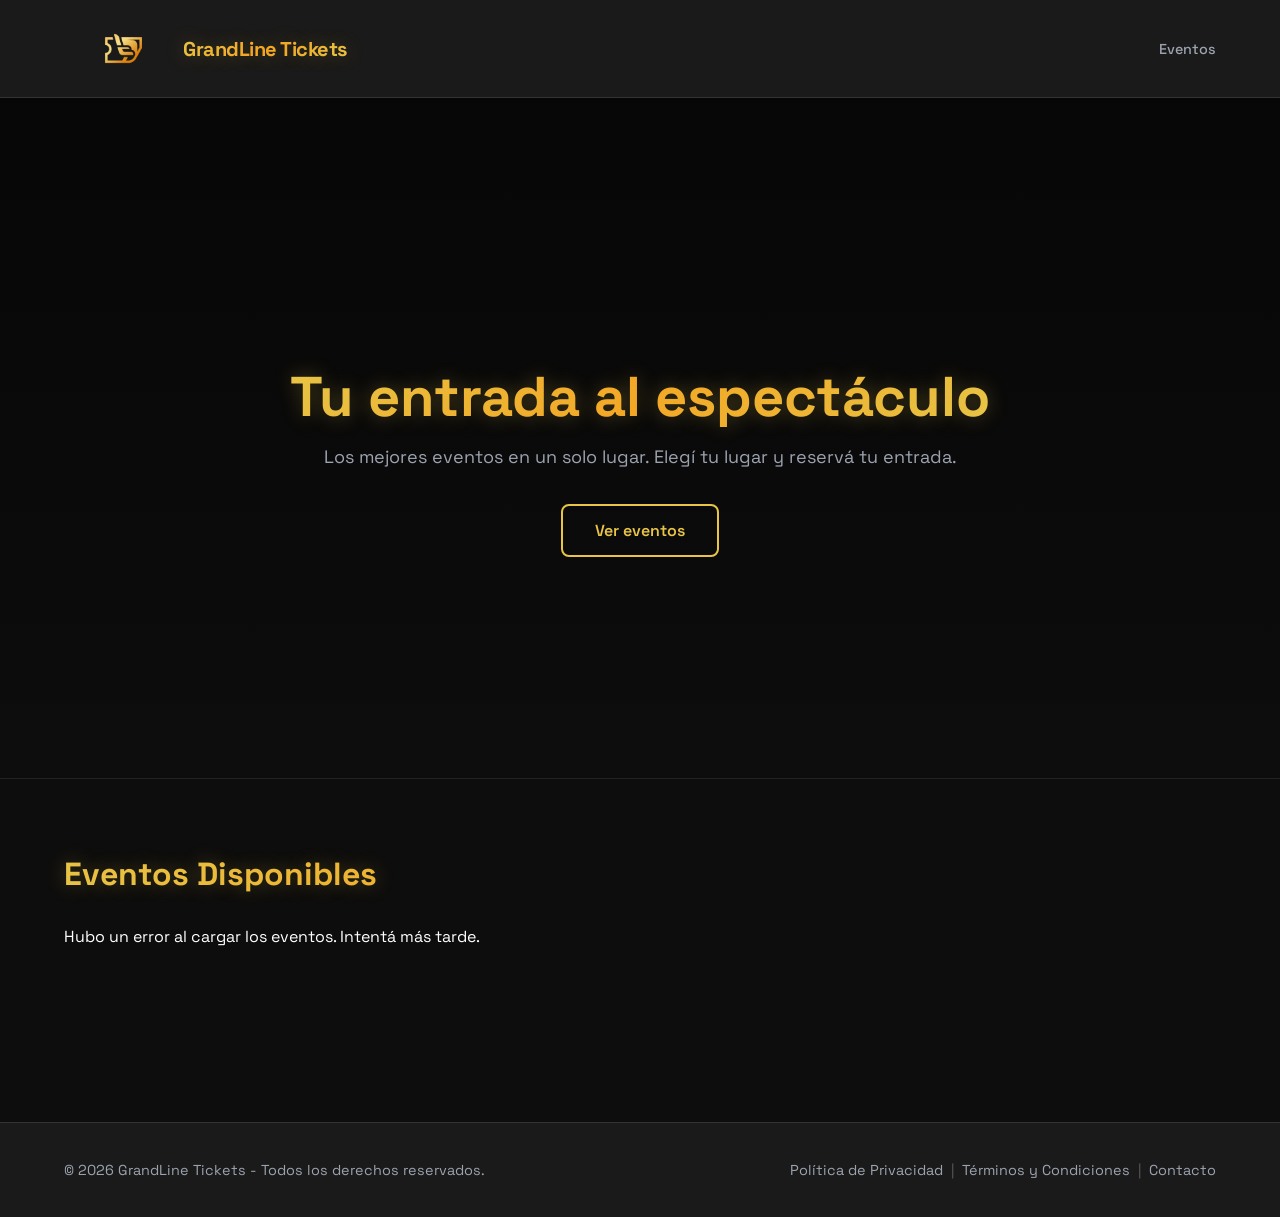
<file: Ticketing-ProyectoSofware/frontend/pages/index.html>
<!DOCTYPE html>
<html lang="es">
<head>
    <meta charset="UTF-8">
    <meta name="viewport" content="width=device-width, initial-scale=1.0">
    <title>GrandLine Tickets - Catálogos de Eventos</title>
    <link href="https://fonts.googleapis.com/css2?family=Space+Grotesk:wght@400;500;600;700&display=swap" rel="stylesheet">
    <link rel="stylesheet" href="../css/styles.css">
</head>
<body>
    <nav class="navbar">
        <div class="navbar-container">
            <div class="navbar-left">
                <img src="../assets/logo.png" alt="Logotipo">
                <a href="index.html" class="navbar-brand">GrandLine Tickets</a>    
            </div>
            <div class="navbar-right">
                <a href="#catalogo" class="nav-link">Eventos</a>
            </div>
        </div>
        
    </nav>

    <section class="hero">
        <div class="hero-overlay"></div>
        <div class="hero-content">
            <h1 class="hero-title">Tu entrada al espectáculo</h1>
            <p class="hero-subtitle">Los mejores eventos en un solo lugar. Elegí tu lugar y reservá tu entrada.</p>
            <a href="#catalogo" class="btn-primary">Ver eventos</a>
        </div>
    </section>
    
    <section class="event-catalog" id="catalogo">
        <div class="catalog-container">
            <h1 class="catalog-title">Eventos Disponibles</h1>
            <!-- Spinner -->
            <div id="spinner" class="hidden">
                <div class="spinner-circle"></div>
                <p>Cargando eventos...</p>
            </div>
    
            <!-- Error -->
            <div id="error-message" class="hidden">
                Hubo un error al cargar los eventos. Intentá más tarde.
            </div>
    
            <!-- Grilla -->
            <div id="events-container" class="hidden"></div>
    
            <!-- Paginación -->
            <div id="pagination-container" class="hidden"></div>
    
        </div>
    </section>


    <footer>
        <div class="footer-content">
            <p>&copy; 2026 GrandLine Tickets - Todos los derechos reservados.</p>
            <nav>
                <a href="#">Política de Privacidad</a> |
                <a href="#">Términos y Condiciones</a> |
                <a href="#">Contacto</a>
            </nav>
        </div>
    </footer>
    
    <script src="../services/api.js"></script>
    <script src="../components/cardEvent.js"></script>
    <script src="../pages/catalog.js"></script>
</body>
</html>
</file>
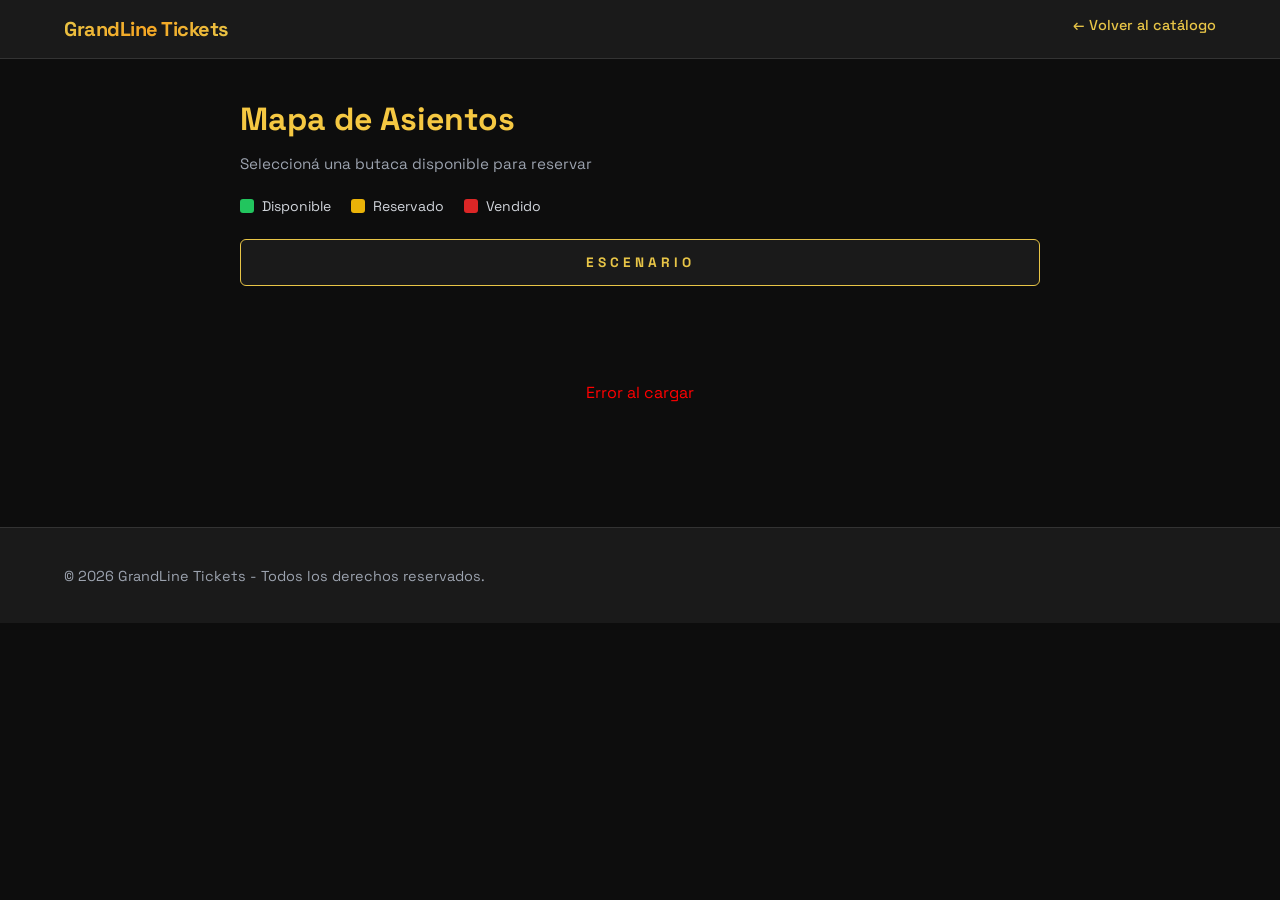
<file: Ticketing-ProyectoSofware/frontend/pages/seat-map.html>
<!DOCTYPE html>
<html lang="es">
<head>
    <meta charset="UTF-8">
    <meta name="viewport" content="width=device-width, initial-scale=1.0">
    <title>GrandLine Tickets - Mapa de Asientos</title>
    <link href="https://fonts.googleapis.com/css2?family=Space+Grotesk:wght@400;500;600;700&display=swap" rel="stylesheet">
    <link rel="stylesheet" href="../css/seat-map.css">
</head>
<body>
    <nav class="navbar">
        <div class="navbar-container">
            <a href="index.html" class="navbar-brand">GrandLine Tickets</a>
            <a href="index.html" class="nav-link">← Volver al catálogo</a>
        </div>
    </nav>

    <div class="page-header">
        <h1 class="page-title">Mapa de Asientos</h1>
        <p class="page-subtitle">Seleccioná una butaca disponible para reservar</p>
        <div class="legend">
            <div class="legend-item">
                <div class="legend-dot dot-available"></div>
                <span>Disponible</span>
            </div>
            <div class="legend-item">
                <div class="legend-dot dot-reserved"></div>
                <span>Reservado</span>
            </div>
            <div class="legend-item">
                <div class="legend-dot dot-sold"></div>
                <span>Vendido</span>
            </div>
        </div>
    </div>

    <div class="stage">
        <div class="stage-bar">ESCENARIO</div>
    </div>

    <div id="spinner" class="spinner-wrapper">
        <div class="spinner-circle"></div>
        <p>Cargando mapa de asientos...</p>
    </div>

    <div id="seatMap" class="seat-map-container hidden"></div>

    <div id="cartPanel" class="hidden cart-panel">
        <h2 class="cart-title">Tu Carrito</h2>
        <div id="cartItems"></div>
        <div id="cartTotal" class="cart-detail"></div>
        <div class="cart-timer">
            <div id="countdownTimer" class="timer-display">05:00</div>
            <p class="timer-label">Tiempo restante para pagar</p>
        </div>
        <button id="confirmPayment" class="btn-confirm" onclick="openPaymentModal()">Pagar</button>
    </div>
<div id="paymentOverlay" class="cart-overlay hidden"></div>
<div id="paymentModal" class="hidden payment-modal">
    
    <div class="payment-summary">
        <div class="summary-header" onclick="toggleSummary()">
            <span id="summaryTitle">🎟 0 butacas — $0</span>
            <span id="summaryArrow">▼</span>
        </div>
        <div id="summaryItems" class="summary-items hidden"></div>
        <div class="summary-timer">
            <span id="paymentTimer" class="timer-display-sm">05:00</span>
            <span class="timer-label">tiempo restante</span>
        </div>
    </div>

    <hr class="modal-divider">

    <h2 class="cart-title">Completá tus datos</h2>
    <div class="payment-form">
        <div class="form-group">
            <label>Nombre y apellido</label>
            <input type="text" id="payerName" placeholder="Juan Pérez">
        </div>
        <div class="form-group">
            <label>Email</label>
            <input type="email" id="payerEmail" placeholder="juan@email.com">
        </div>
        <div class="form-group">
            <label>DNI</label>
            <input type="text" id="payerDni" placeholder="12345678">
        </div>
        <div class="form-group">
            <label>Medio de pago</label>
            <select id="paymentMethod" onchange="toggleCardFields()">
                <option value="">Seleccioná</option>
                <option value="credito">Tarjeta de crédito</option>
                <option value="debito">Tarjeta de débito</option>
                <option value="transferencia">Transferencia bancaria</option>
            </select>
        </div>
        <div id="cardFields" class="hidden">
            <div class="form-group">
                <label>Número de tarjeta</label>
                <input type="text" id="cardNumber" placeholder="1234 5678 9012 3456" maxlength="19">
            </div>
            <div class="form-row">
                <div class="form-group">
                    <label>Vencimiento</label>
                    <input type="text" id="cardExpiry" placeholder="MM/AA" maxlength="5">
                </div>
                <div class="form-group">
                    <label>CVV</label>
                    <input type="text" id="cardCvv" placeholder="123" maxlength="3">
                </div>
            </div>
        </div>
    </div>
    <div class="payment-modal-actions">
        <button class="btn-cancel" onclick="closePaymentModal()">Cancelar</button>
        <button class="btn-confirm" onclick="confirmPayment()">Confirmar pago</button>
    </div>
</div>

    <div id="successModal" class="hidden payment-modal success-modal">
        <div class="success-icon">🎟</div>
        <h2 class="cart-title">¡Compra exitosa!</h2>
        <p class="success-subtitle">Tu entrada fue procesada correctamente.</p>
        <div id="successItems"></div>
        <button class="btn-confirm" onclick="closeSuccessModal()">Cerrar</button>
    </div>

    <div class="toast-container" id="toastContainer"></div>

    <footer>
        <div class="footer-content">
            <p>&copy; 2026 GrandLine Tickets - Todos los derechos reservados.</p>
        </div>
    </footer>

    <script src="../services/api.js"></script>
    <script src="../components/seatCard.js"></script>
    <script src="../pages/seat-map.js"></script>
</body>
</html>
</file>
<file: Ticketing-ProyectoSofware/frontend/css/styles.css>
html {
    scroll-behavior: smooth;
}

body {
    font-family: 'Space Grotesk', sans-serif;
    background-color: #0d0d0d;
    color: white;
    min-height: 100vh;
    margin: 0;
}

.navbar {
    background-color: #1a1a1a;
    border-bottom: 1px solid #333;
    padding: 16px 24px;
}

.navbar-container {
    max-width: 1152px;
    margin: 0 auto;
    display: flex;
    align-items: center;
    justify-content: space-between;
}

.navbar-left {
    display: flex;
    align-items: center;
}

.navbar-right {
    display: flex;
    align-items: center;
}

.nav-link {
    color: #9ca3af;
    text-decoration: none;
    font-size: 0.9rem;
    font-weight: 500;
    transition: color 0.2s ease;
}

.nav-link:hover {
    color: #e8c547;
}

.navbar-brand {
    font-size: 1.25rem;
    font-weight: 700;
    letter-spacing: -0.5px;
    background: linear-gradient(135deg, #e8c547, #f5a623, #e8c547);
    -webkit-background-clip: text;
    -webkit-text-fill-color: transparent;
    background-clip: text;
    text-shadow: 0 0 20px rgba(232, 197, 71, 0.3);
    text-decoration: none;
}

.navbar img {
    height: 65px;
    width: auto;
}

.hero {
    position: relative;
    min-height: 520px;
    display: flex;
    align-items: center;
    justify-content: center;
    text-align: center;
    padding: 80px 24px;
    background-image: url('https://images.unsplash.com/photo-1470229722913-7c0e2dbbafd3?q=80&w=2070&auto=format&fit=crop&ixlib=rb-4.1.0&ixid=M3wxMjA3fDB8MHxwaG90by1wYWdlfHx8fGVufDB8fHx8fA%3D%3D');
    background-size: cover;
    background-position: center;
    border-bottom: 1px solid #222;
}

.hero-overlay {
    position: absolute;
    inset: 0;
    background: linear-gradient(to bottom, rgba(0,0,0,0.5), rgba(13,13,13,0.9));
}

.hero-content {
    position: relative;
    z-index: 1;
    max-width: 700px;
}

.hero-title{
    text-shadow: 0 0 20px rgba(232, 197, 71, 0.3);
    background: linear-gradient(135deg, #e8c547, #f5a623, #e8c547);
    -webkit-background-clip: text;
    -webkit-text-fill-color: transparent;
    background-clip: text;
    font-size: 3.5rem;
    font-weight: 700;
    line-height: 1.1;
    margin-bottom: 16px;
}

.hero-subtitle {
    color: #9ca3af;
    font-size: 1.125rem;
    margin: 16px 0 32px 0;
    line-height: 1.6;
}

.btn-primary {
    background-color: transparent;
    color: #e8c547;
    border: 2px solid #e8c547;
    padding: 14px 32px;
    border-radius: 8px;
    font-size: 1rem;
    font-weight: 600;
    cursor: pointer;
    text-decoration: none;
    display: inline-block;
    transition: background-color 0.2s ease, color 0.2s ease;
}

.btn-primary:hover {
    background-color: #e8c547;
    color: #0d0d0d;
}

/* Catálogo */
.catalog-container {
    max-width: 1152px;
    margin: 0 auto;
    padding: 48px 24px 80px 24px;
}
.catalog-title { 
    font-size: 2rem;
    font-weight: 700;
    margin-bottom: 32px;
    text-shadow: 0 0 20px rgba(232, 197, 71, 0.3);
    background: linear-gradient(135deg, #e8c547, #f5a623, #e8c547);
    -webkit-background-clip: text;
    -webkit-text-fill-color: transparent;
    background-clip: text;
}

#events-container{
    display: grid;
    grid-template-columns: repeat(auto-fill, minmax(280px, 1fr));
    gap: 24px;
    margin-top: 15px;
}

/* Spinner */

/* el spinner necesita flex para centrarse pero hidden lo pisa, por eso la clase aparte */

.flex {
    display: flex;
}

#spinner {
    align-items: center;
    flex-direction: column;
    padding: 80px 0px;
    gap: 15px;
    color: #9ca3af;
}
.spinner-circle { 
    border: 4px solid rgba(0, 0, 0, 0.1);
    width: 36px;
    height: 36px;
    border-radius: 50%;
    border-left-color: #e8c547;
    animation: spin 1s ease infinite;
}

@keyframes spin {
  0% {
    transform: rotate(0deg);
  }

  100% {
    transform: rotate(360deg);
  }
}

.hidden { 
    display: none;
 }

/* Card */
.event-card {
    background-color: #111;
    border-radius: 16px;
    overflow: hidden;
    border: 1px solid #2a2a2a;
    transition: transform 0.25s ease, box-shadow 0.25s ease;
    
}

.event-card:hover {
    transform: translateY(-6px);
    box-shadow: 0 20px 60px rgba(232, 197, 71, 0.25);
}

.card-image {
    position: relative;
    height: 200px;
    overflow: hidden;
}

.card-image img {
    width: 100%;
    height: 100%;
    object-fit: cover;
    transition: transform 0.4s ease;
}

.event-card:hover .card-image img {
    transform: scale(1.07);
}

.card-image-overlay {
    position: absolute;
    inset: 0;
    background: linear-gradient(to bottom, transparent 40%, #111 100%);
}

.card-body {
    padding: 20px 20px 0 20px;
    display: flex;
    flex-direction: column;
    gap: 8px;
}

.card-title {
    font-size: 1.1rem;
    font-weight: 700;
    color: #ffffff;
    margin: 0 0 8px 0;
}

.card-meta {
    display: flex;
    flex-direction: column;
    gap: 6px;
    margin-bottom: 16px;
}

.card-meta-row {
    display: flex;
    align-items: center;
    gap: 8px;
    font-size: 0.8rem;
    color: #9ca3af;
}

.card-meta-icon {
    width: 16px;
    height: 16px;
    flex-shrink: 0;
    fill: #e8c547;
}

.card-rip {
    margin: 0;
    height: 1px;
    border: none;
    background: repeating-linear-gradient(to right, #2a2a2a 0, #2a2a2a 8px, transparent 8px, transparent 14px);
    position: relative;
}

.card-footer {
    padding: 16px 20px 20px;
    display: flex;
    align-items: center;
    justify-content: flex-end;
}

.btn-reserve {
    background-color: #e8c547;
    color: #0d0d0d;
    padding: 10px 20px;
    border: none;
    border-radius: 8px;
    font-size: 0.875rem;
    font-weight: 700;
    cursor: pointer;
    font-family: 'Space Grotesk', sans-serif;
    letter-spacing: 0.02em;
    transition: background-color 0.2s, transform 0.1s;
}

.btn-reserve:hover { background-color: #f5c842; }
.btn-reserve:active { transform: scale(0.97); }

/* Paginación */
#pagination-container {
    margin-top: 32px;
    display: flex;
    gap: 8px;
    justify-content: center;
}

.btn-page {
    background-color: #1a1a1a;
    color: #9ca3af;
    border: 1px solid #2a2a2a;
    padding: 8px 14px;
    border-radius: 8px;
    cursor: pointer;
    font-family: 'Space Grotesk', sans-serif;
    font-size: 0.875rem;
    transition: all 0.2s ease;
}

.btn-page:hover {
    border-color: #e8c547;
    color: #e8c547;
}

.btn-page.active {
    background-color: #e8c547;
    color: #0d0d0d;
    border-color: #e8c547;
    font-weight: 700;
}

footer {
    background-color: #1a1a1a;
    border-top: 1px solid #333;
    padding: 24px;
    margin-top: 48px;
}

.footer-content{
    max-width: 1152px;
    margin: 0 auto;
    display: flex;
    align-items: center;
    justify-content: space-between;
}

.footer-content p{
    color: #9ca3af;
    font-size: 0.9rem;
}

.footer-content nav{
    display: flex;
    align-items: center;
    gap: 8px;
    font-size: 0.9rem;
    color: #555;
}

.footer-content nav a {
    color: #9ca3af;
    text-decoration: none;
    transition: color 0.2s ease;
}

.footer-content nav a:hover {
    color: #e8c547;
}
</file>
<file: Ticketing-ProyectoSofware/frontend/css/seat-map.css>
@import url('https://fonts.googleapis.com/css2?family=Space+Grotesk:wght@400;500;600;700&display=swap');

body {
    font-family: 'Space Grotesk', sans-serif;
    background-color: #0d0d0d;
    color: #f5c842;
    min-height: 100vh;
    margin: 0;
}

.navbar {
    background-color: #1a1a1a;
    border-bottom: 1px solid #333;
    padding: 16px 24px;
}

.navbar-container {
    max-width: 1152px;
    margin: 0 auto;
    display: flex;
    justify-content: space-between;
}

.nav-link {
    color: #e8c547;
    text-decoration: none;
    font-size: 0.9rem;
    font-weight: 500;
    transition: color 0.2s ease;
}

.nav-link:hover {
    color: #f5c842;
}

.navbar-brand {
    font-size: 1.25rem;
    font-weight: 700;
    letter-spacing: -0.5px;
    background: linear-gradient(135deg, #e8c547, #f5a623, #e8c547);
    -webkit-background-clip: text;
    -webkit-text-fill-color: transparent;
    background-clip: text;
    text-decoration: none;
}

.page-header {
    max-width: 800px;
    margin: 40px auto 0;
    padding: 0 24px;
}

.page-title {
    font-size: 2rem;
    font-weight: 700;
    margin-bottom: 4px;
}

.page-subtitle {
    color: #9ca3af;
    font-size: 0.95rem;
    margin-bottom: 24px;
}

                                                                                                                                             
.legend {
    display: flex;
    gap: 20px;
    margin-bottom: 24px;
}

.legend-item {
    display: flex;
    align-items: center;
    gap: 8px;
    font-size: 0.875rem;
    color: #d1d5db;
}

.legend-dot {
    width: 14px;
    height: 14px;
    border-radius: 3px;
}

.dot-available { background-color: #22c55e; }
.dot-reserved  { background-color: #eab308; }
.dot-sold      { background-color: #dc2626; }


.stage {
    max-width: 800px;
    margin: 0 auto 20px;
    padding: 0 24px;
}

.stage-bar {
    background: #1a1a1a;
    border: 1px solid #e8c547;
    color: #e8c547;
    text-align: center;
    padding: 14px;
    font-weight: 700;
    letter-spacing: 4px;
    border-radius: 6px;
    font-size: 0.85rem;
}


.seat-map-container {
    max-width: 800px;
    margin: 0 auto;
    padding: 0 24px 60px;
}


.sector-block {
    width: 100%;
    padding: 24px;
    margin-bottom: 20px;
    border-radius: 10px;
    box-sizing: border-box;
}


.sector-block.vip,
.sector-block.general {
    background-color: #111;
    border: 1px solid #2a2a2a;
    border-radius: 16px;
    overflow: hidden;
    transition: transform 0.25s ease, box-shadow 0.25s ease;
}

.sector-block.vip:hover,
.sector-block.general:hover {
    transform: translateY(-6px);
    box-shadow: 0 20px 60px rgba(232, 197, 71, 0.25);
}

.sector-header {
    display: flex;
    justify-content: space-between;
    align-items: center;
    margin-bottom: 20px;
}

.sector-name {
    font-size: 1.1rem;
    font-weight: 700;
    color: #e8c547;
    -webkit-text-stroke: 0,5px black
}

.sector-price {
    background-color: rgba(0, 0, 0, 0.35);
    color: #e8c547;
    font-size: 1.2rem;
    font-weight: 700;
    padding: 5px 14px;
    border-radius: 6px;
}

/* FILAS */
.sector-row {
    display: flex;
    align-items: center;
    justify-content: center;
    margin-bottom: 10px;
    gap: 10px;
}

/* LABEL DE FILA */
.row-label {
    display: block;
    width: 18px;
    text-align: center;
    font-size: 11px;
    font-weight: 700;
    color: #e8c547;
    flex-shrink: 0;
    -webkit-text-stroke: 0,5px black; 
    text-stroke: 0.5px black;
}
.seats-row {
    display: flex;
    gap: 14px;
    flex-wrap: wrap;
    justify-content: center;
}


.seat {
    width: 46px;
    height: 46px;
    border: none;
    border-radius: 5px;
    font-size: 10px;
    font-weight: 700;
    cursor: pointer;
    transition: transform 0.12s ease, box-shadow 0.12s ease;
}

.seat:not(:disabled):hover {
    transform: scale(1.25);
    box-shadow: 0 4px 14px rgba(0, 0, 0, 0.5);
    z-index: 10;
    position: relative;
}

.seat:disabled {
    cursor: not-allowed;
}

.seat-available { background-color: #22c55e; color: white; }
.seat-reserved  { background-color: #eab308; color: black; }
.seat-sold      { background-color: #dc2626; color: white; }


.spinner-wrapper {
    text-align: center;
    padding: 60px;
}

.spinner-circle {
    border: 4px solid rgba(0, 0, 0, 0.1);
    width: 36px;
    height: 36px;
    border-radius: 50%;
    border-left-color: #e8c547;
    animation: spin 1s ease infinite;
    margin: 0 auto 12px;
}

@keyframes spin {
    0%   { transform: rotate(0deg); }
    100% { transform: rotate(360deg); }
}

.hidden { display: none; }


.toast-container {
    position: fixed;
    bottom: 20px;
    right: 20px;
}

.toast {
    background: #1a1a1a;
    border: 1px solid #333;
    color: white;
    padding: 10px 14px;
    margin-top: 10px;
    border-radius: 6px;
    font-size: 0.875rem;
}

.toast-success {
    background: #0d2e1a;
    border-left: 4px solid #22c55e;
    color: #86efac;
}

.toast-error {
    background: #2e0d0d;
    border-left: 4px solid #dc2626;
    color: #fca5a5;
}

.toast-warning {
    background: #2e2000;
    border-left: 4px solid #eab308;
    color: #fde047;
}

.toast-fade-out {
    opacity: 0;
    transition: opacity 0.4s ease;
}

footer {
    background-color: #1a1a1a;
    border-top: 1px solid #333;
    padding: 24px;
    margin-top: 48px;
}

.footer-content {
    max-width: 1152px;
    margin: 0 auto;
    display: flex;
    align-items: center;
    justify-content: space-between;
}

.footer-content p {
    color: #9ca3af;
    font-size: 0.9rem;
}

/* ── Payment Modal ── */
.payment-modal {
    position: fixed;
    top: 50%;
    left: 50%;
    transform: translate(-50%, -50%);
    background: #111;
    border: 1px solid #e8c547;
    border-radius: 12px;
    padding: 28px;
    min-width: 480px;
    max-width: 600px;
    width: 90%;
    z-index: 1000;
}

.payment-form {
    display: flex;
    flex-direction: column;
    gap: 12px;
    margin: 16px 0;
}

.form-group {
    display: flex;
    flex-direction: column;
    gap: 4px;
}

.form-group label {
    color: #9ca3af;
    font-size: 0.8rem;
    font-weight: 600;
}

.form-group input,
.form-group select {
    background: #1a1a1a;
    border: 1px solid #333;
    border-radius: 6px;
    color: #f5c842;
    font-family: 'Space Grotesk', sans-serif;
    font-size: 0.875rem;
    padding: 8px 12px;
    outline: none;
    transition: border-color 0.2s;
}

.form-group input:focus,
.form-group select:focus {
    border-color: #e8c547;
}

.form-group select option {
    background: #1a1a1a;
    color: #f5c842;
}

.form-row {
    display: grid;
    grid-template-columns: 1fr 1fr;
    gap: 12px;
}

.payment-modal-actions {
    display: flex;
    gap: 12px;
    margin-top: 8px;
}

.btn-cancel {
    flex: 1;
    padding: 10px;
    background: transparent;
    color: #9ca3af;
    border: 1px solid #333;
    border-radius: 6px;
    font-size: 0.875rem;
    font-weight: 600;
    cursor: pointer;
    font-family: 'Space Grotesk', sans-serif;
}

.btn-cancel:hover {
    border-color: #9ca3af;
    color: #f5f5f5;
}

/* ── Success Modal ── */
.success-modal {
    text-align: center;
}

.success-icon {
    font-size: 3rem;
    margin-bottom: 8px;
}

.success-subtitle {
    color: #9ca3af;
    font-size: 0.875rem;
    margin: 4px 0 16px;
}

.success-item {
    background: #1a1a1a;
    border: 1px solid #2a2a2a;
    border-radius: 6px;
    color: #d1d5db;
    font-size: 0.875rem;
    margin: 4px 0;
    padding: 8px 12px;
    text-align: left;
}
/* ── Payment Summary ── */
.payment-summary {
    background: #1a1a1a;
    border: 1px solid #2a2a2a;
    border-radius: 8px;
    padding: 12px 16px;
    margin-bottom: 16px;
}

.summary-header {
    display: flex;
    justify-content: space-between;
    align-items: center;
    cursor: pointer;
    color: #e8c547;
    font-weight: 700;
    font-size: 0.9rem;
}

.summary-items {
    margin-top: 10px;
    display: flex;
    flex-direction: column;
    gap: 4px;
}

.summary-items.hidden {
    display: none !important;
}

.summary-item {
    display: flex;
    justify-content: space-between;
    color: #e8c547;
    font-size: 0.8rem;
    padding: 4px 0;
    border-bottom: 1px solid #2a2a2a;
}

.summary-timer {
    display: flex;
    align-items: center;
    gap: 8px;
    margin-top: 12px;
    padding-top: 10px;
    border-top: 1px solid #2a2a2a;
}

.timer-display-sm {
    font-size: 1.4rem;
    font-weight: 700;
    color: #22c55e;
    font-variant-numeric: tabular-nums;
    letter-spacing: 2px;
}

.modal-divider {
    border: none;
    border-top: 1px solid #2a2a2a;
    margin: 16px 0;
}
.redirect-message {
    position: fixed;
    top: 50%;
    left: 50%;
    transform: translate(-50%, -50%);
    color: #e8c547;
    font-size: 1.4rem;
    font-weight: 700;
    text-align: center;
    z-index: 1001;
}

.cart-overlay {
    position: fixed;
    inset: 0;
    background: rgba(0, 0, 0, 0.7);
    backdrop-filter: blur(4px);
    z-index: 999;
}

.cart-panel {
    position: fixed;
    top: 80px;
    right: 24px;
    background: #111;
    border: 1px solid #e8c547;
    border-radius: 12px;
    padding: 16px;
    min-width: 260px;
    z-index: 1000;
}


.cart-title { color: #e8c547; font-size: 1rem; font-weight: 700; margin: 0 0 12px; }
.cart-detail { color: #d1d5db; font-size: 0.875rem; margin: 4px 0; }

.cart-timer { text-align: center; margin: 16px 0; }

.timer-display {
    font-size: 2.5rem;
    font-weight: 700;
    color: #22c55e;
    font-variant-numeric: tabular-nums;
    letter-spacing: 2px;
}

.timer-display.warning { color: #eab308; }
.timer-display.danger  { color: #dc2626; }

.timer-label { color: #9ca3af; font-size: 0.75rem; margin: 4px 0 0; }

.btn-confirm {
    width: 100%;
    padding: 10px;
    background: #22c55e;
    color: white;
    border: none;
    border-radius: 6px;
    font-size: 0.875rem;
    font-weight: 600;
    cursor: pointer;
    margin-top: 8px;
}

.btn-confirm:disabled { background: #374151; color: #6b7280; cursor: not-allowed; }

@media (max-width: 600px) {
    .seat {
         width: 24px;
         height: 24px;
         font-size: 5px;
    }

    .seats-row {
         gap: 3px;
         justify-content: center;
    }

    .sector-row {
        justify-content: center;
        padding-left: 6px;
    }

    .sector-block {
        padding: 16px 12px;
    }

    .page-title {
        font-size: 1.5rem;
    }

    .legend {
        flex-wrap: wrap;
        gap: 12px;
    }

    .cart-panel {
        position: fixed;
        top: 56px;
        right: 8px;
        width: 140px;
        min-width: unset;
        padding: 8px 10px;
    }
    .payment-modal {
        min-width: unset;
        width: calc(100% - 80px);
        padding: 16px;
        max-height: 85vh;
        overflow-y: auto;
    }

    .form-row {
        grid-template-columns: 1fr;
    }

    .timer-display {
        font-size: 1rem;
    }

    .timer-label {
        font-size: 0.65rem;
    }

    .cart-title {
        font-size: 0.6rem;
        margin: 0 0 8px;
    }

    .cart-detail {
        font-size: 0.75rem;
    }

    .cart-timer {
        margin: 6px 0;
    }

    .success-modal {
        min-width: unset;
        width: calc(100% - 80px);
        padding: 20px;
    }

    .btn-confirm {
        font-size: 0.8rem;
        padding: 8px;
        margin-top: 6px;
    }
    .seat-map-container {
        padding: 0 8px 60px;
    }

    .page-header {
        padding: 0 8px;
    }

    .stage {
        padding: 0 8px;
    }
}
</file>
